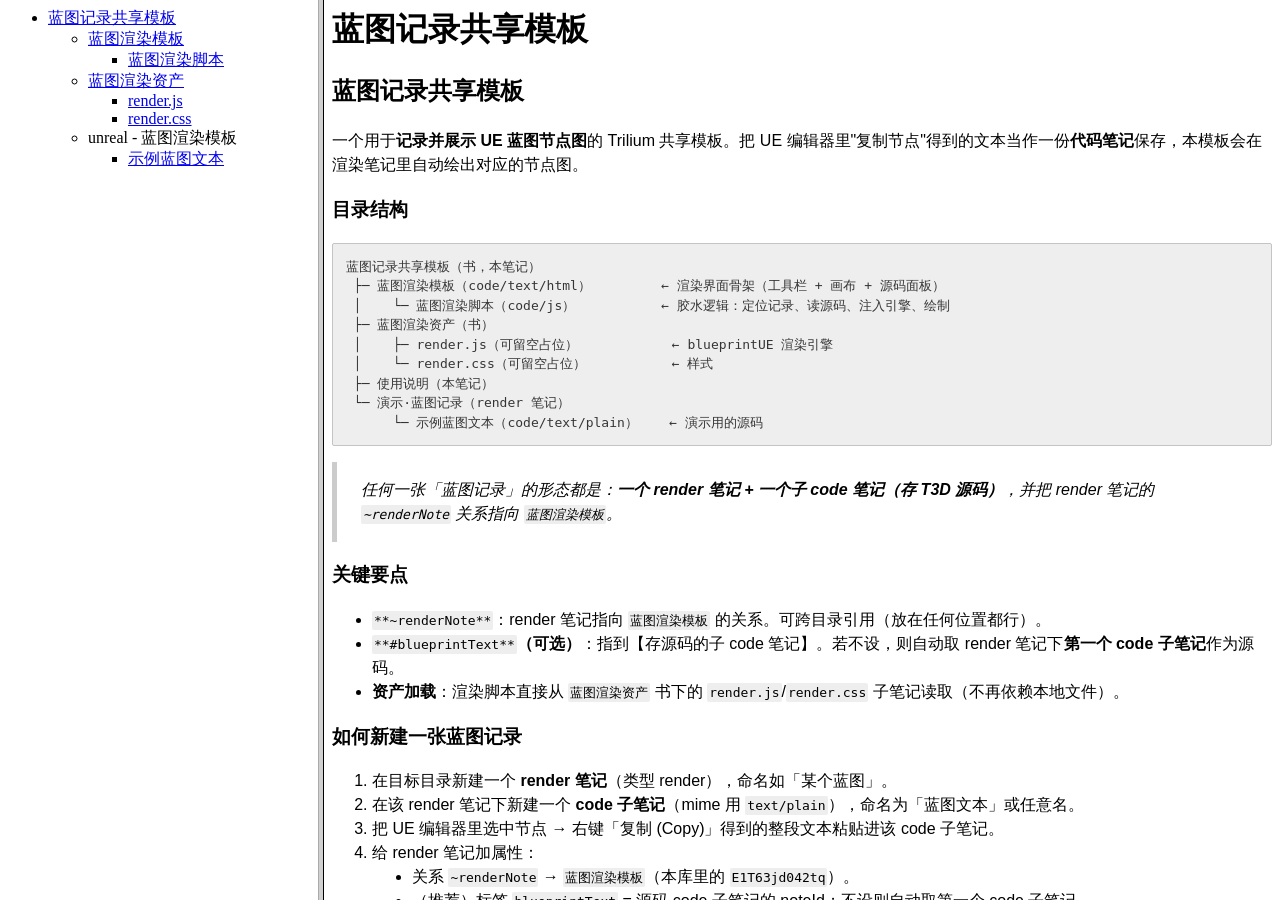
<file: index.html>
<!DOCTYPE html PUBLIC "-//W3C//DTD XHTML 1.0 Strict//EN" "http://www.w3.org/TR/xhtml1/DTD/xhtml1-transitional.dtd">
<html>
<head>
    <meta charset="utf-8">
    <meta name="viewport" content="width=device-width, initial-scale=1">
</head>
<frameset cols="25%,75%">
    <frame name="navigation" src="navigation.html">
    <frame name="detail" src="%E8%93%9D%E5%9B%BE%E8%AE%B0%E5%BD%95%E5%85%B1%E4%BA%AB%E6%A8%A1%E6%9D%BF.html">
</frameset>
</html>
</file>
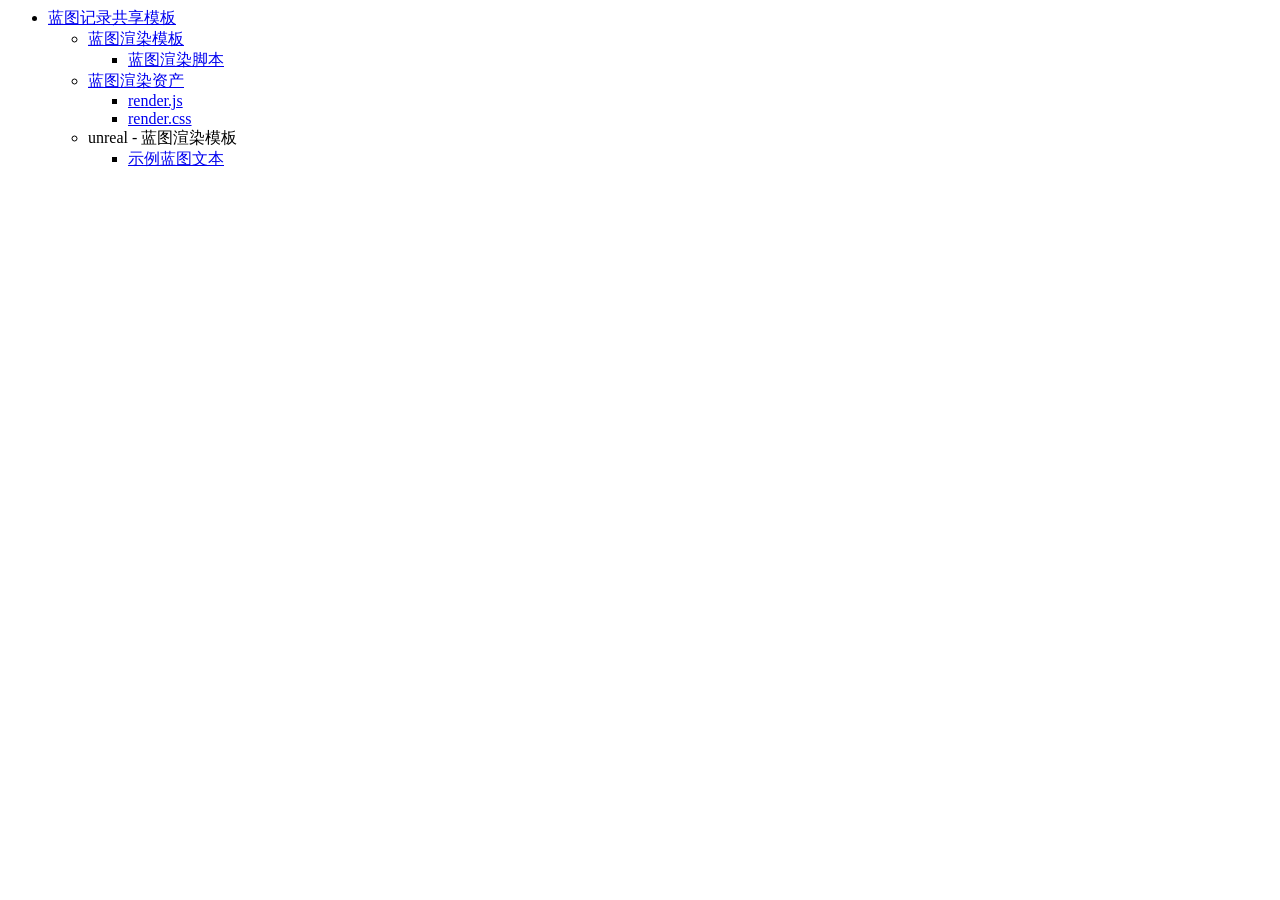
<file: navigation.html>
<html>
  
  <head>
    <meta charset="utf-8">
    <link rel="stylesheet" href="style.css">
  </head>
  
  <body>
    <ul>
      <li><a href="%E8%93%9D%E5%9B%BE%E8%AE%B0%E5%BD%95%E5%85%B1%E4%BA%AB%E6%A8%A1%E6%9D%BF.html"
        target="detail">蓝图记录共享模板</a>
        <ul>
          <li><a href="%E8%93%9D%E5%9B%BE%E8%AE%B0%E5%BD%95%E5%85%B1%E4%BA%AB%E6%A8%A1%E6%9D%BF/%E8%93%9D%E5%9B%BE%E6%B8%B2%E6%9F%93%E6%A8%A1%E6%9D%BF.html"
            target="detail">蓝图渲染模板</a>
            <ul>
              <li><a href="%E8%93%9D%E5%9B%BE%E8%AE%B0%E5%BD%95%E5%85%B1%E4%BA%AB%E6%A8%A1%E6%9D%BF/%E8%93%9D%E5%9B%BE%E6%B8%B2%E6%9F%93%E6%A8%A1%E6%9D%BF/%E8%93%9D%E5%9B%BE%E6%B8%B2%E6%9F%93%E8%84%9A%E6%9C%AC.js"
                target="detail">蓝图渲染脚本</a>
              </li>
            </ul>
          </li>
          <li><a href="%E8%93%9D%E5%9B%BE%E8%AE%B0%E5%BD%95%E5%85%B1%E4%BA%AB%E6%A8%A1%E6%9D%BF/%E8%93%9D%E5%9B%BE%E6%B8%B2%E6%9F%93%E8%B5%84%E4%BA%A7.html"
            target="detail">蓝图渲染资产</a>
            <ul>
              <li><a href="%E8%93%9D%E5%9B%BE%E8%AE%B0%E5%BD%95%E5%85%B1%E4%BA%AB%E6%A8%A1%E6%9D%BF/%E8%93%9D%E5%9B%BE%E6%B8%B2%E6%9F%93%E8%B5%84%E4%BA%A7/render.js"
                target="detail">render.js</a>
              </li>
              <li><a href="%E8%93%9D%E5%9B%BE%E8%AE%B0%E5%BD%95%E5%85%B1%E4%BA%AB%E6%A8%A1%E6%9D%BF/%E8%93%9D%E5%9B%BE%E6%B8%B2%E6%9F%93%E8%B5%84%E4%BA%A7/render.css"
                target="detail">render.css</a>
              </li>
            </ul>
          </li>
          <li>unreal - 蓝图渲染模板
            <ul>
              <li><a href="%E8%93%9D%E5%9B%BE%E8%AE%B0%E5%BD%95%E5%85%B1%E4%BA%AB%E6%A8%A1%E6%9D%BF/unreal%20-%20%E8%93%9D%E5%9B%BE%E6%B8%B2%E6%9F%93%E6%A8%A1%E6%9D%BF/%E7%A4%BA%E4%BE%8B%E8%93%9D%E5%9B%BE%E6%96%87%E6%9C%AC.txt"
                target="detail">示例蓝图文本</a>
              </li>
            </ul>
          </li>
        </ul>
      </li>
    </ul>
  </body>

</html>
</file>
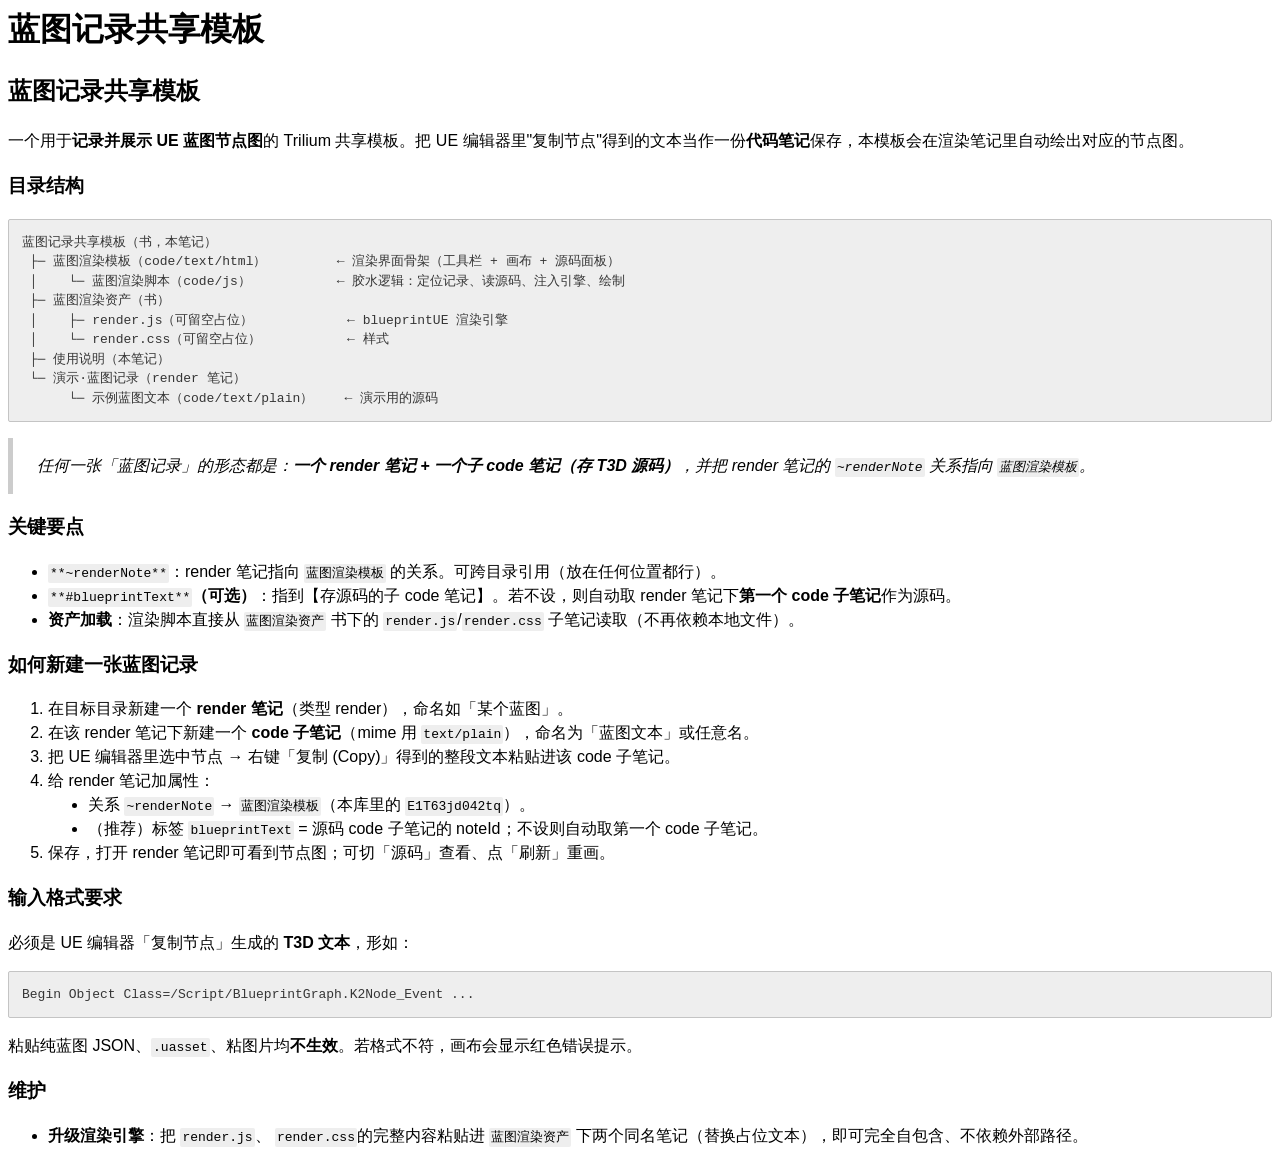
<file: 蓝图记录共享模板.html>
<html>
  
  <head>
    <meta charset="utf-8">
    <meta name="viewport" content="width=device-width, initial-scale=1">
    <link rel="stylesheet" href="style.css">
    <base target="_parent">
    <title data-trilium-title>蓝图记录共享模板</title>
  </head>
  
  <body>
    <div class="content">
       <h1 data-trilium-h1>蓝图记录共享模板</h1>

      <div class="ck-content">
        <h2>蓝图记录共享模板</h2>
        <p>一个用于<strong>记录并展示 UE 蓝图节点图</strong>的 Trilium 共享模板。把 UE 编辑器里"复制节点"得到的文本当作一份<strong>代码笔记</strong>保存，本模板会在渲染笔记里自动绘出对应的节点图。</p>
        <h3>目录结构</h3><pre><code class="language-text-x-trilium-auto">蓝图记录共享模板（书，本笔记）
 ├─ 蓝图渲染模板（code/text/html）         ← 渲染界面骨架（工具栏 + 画布 + 源码面板）
 │    └─ 蓝图渲染脚本（code/js）           ← 胶水逻辑：定位记录、读源码、注入引擎、绘制
 ├─ 蓝图渲染资产（书）
 │    ├─ render.js（可留空占位）            ← blueprintUE 渲染引擎
 │    └─ render.css（可留空占位）           ← 样式
 ├─ 使用说明（本笔记）
 └─ 演示·蓝图记录（render 笔记）
      └─ 示例蓝图文本（code/text/plain）    ← 演示用的源码</code></pre>
        <blockquote>
          <p>任何一张「蓝图记录」的形态都是：<strong>一个 render 笔记 + 一个子 code 笔记（存 T3D 源码）</strong>，并把
            render 笔记的 <code spellcheck="false">~renderNote</code> 关系指向 <code spellcheck="false">蓝图渲染模板</code>。</p>
        </blockquote>
        <h3>关键要点</h3>
        <ul>
          <li><code spellcheck="false">**~renderNote**</code>：render 笔记指向 <code spellcheck="false">蓝图渲染模板</code> 的关系。可跨目录引用（放在任何位置都行）。</li>
          <li><code spellcheck="false">**#blueprintText**</code><strong>（可选）</strong>：指到【存源码的子
            code 笔记】。若不设，则自动取 render 笔记下<strong>第一个 code 子笔记</strong>作为源码。</li>
          <li><strong>资产加载</strong>：渲染脚本直接从 <code spellcheck="false">蓝图渲染资产</code> 书下的
            <code
            spellcheck="false">render.js</code>/<code spellcheck="false">render.css</code> 子笔记读取（不再依赖本地文件）。</li>
        </ul>
        <h3>如何新建一张蓝图记录</h3>
        <ol>
          <li>在目标目录新建一个 <strong>render 笔记</strong>（类型 render），命名如「某个蓝图」。</li>
          <li>在该 render 笔记下新建一个 <strong>code 子笔记</strong>（mime 用 <code spellcheck="false">text/plain</code>），命名为「蓝图文本」或任意名。</li>
          <li>把 UE 编辑器里选中节点 → 右键「复制 (Copy)」得到的整段文本粘贴进该 code 子笔记。</li>
          <li>给 render 笔记加属性：
            <ul>
              <li>关系 <code spellcheck="false">~renderNote</code> → <code spellcheck="false">蓝图渲染模板</code>（本库里的
                <code
                spellcheck="false">E1T63jd042tq</code>）。</li>
              <li>（推荐）标签 <code spellcheck="false">blueprintText</code> = 源码 code 子笔记的 noteId；不设则自动取第一个
                code 子笔记。</li>
            </ul>
          </li>
          <li>保存，打开 render 笔记即可看到节点图；可切「源码」查看、点「刷新」重画。</li>
        </ol>
        <h3>输入格式要求</h3>
        <p>必须是 UE 编辑器「复制节点」生成的 <strong>T3D 文本</strong>，形如：</p><pre><code class="language-text-x-trilium-auto">Begin Object Class=/Script/BlueprintGraph.K2Node_Event ...</code></pre>
        <p>粘贴纯蓝图 JSON、<code spellcheck="false">.uasset</code>、粘图片均<strong>不生效</strong>。若格式不符，画布会显示红色错误提示。</p>
        <h3>维护</h3>
        <ul>
          <li><strong>升级渲染引擎</strong>：把 <code spellcheck="false">render.js</code>、
            <code
            spellcheck="false">render.css</code>的完整内容粘贴进 <code spellcheck="false">蓝图渲染资产</code> 下两个同名笔记（替换占位文本），即可完全自包含、不依赖外部路径。</li>
        </ul>
      </div>
    </div>
  </body>

</html>
</file>
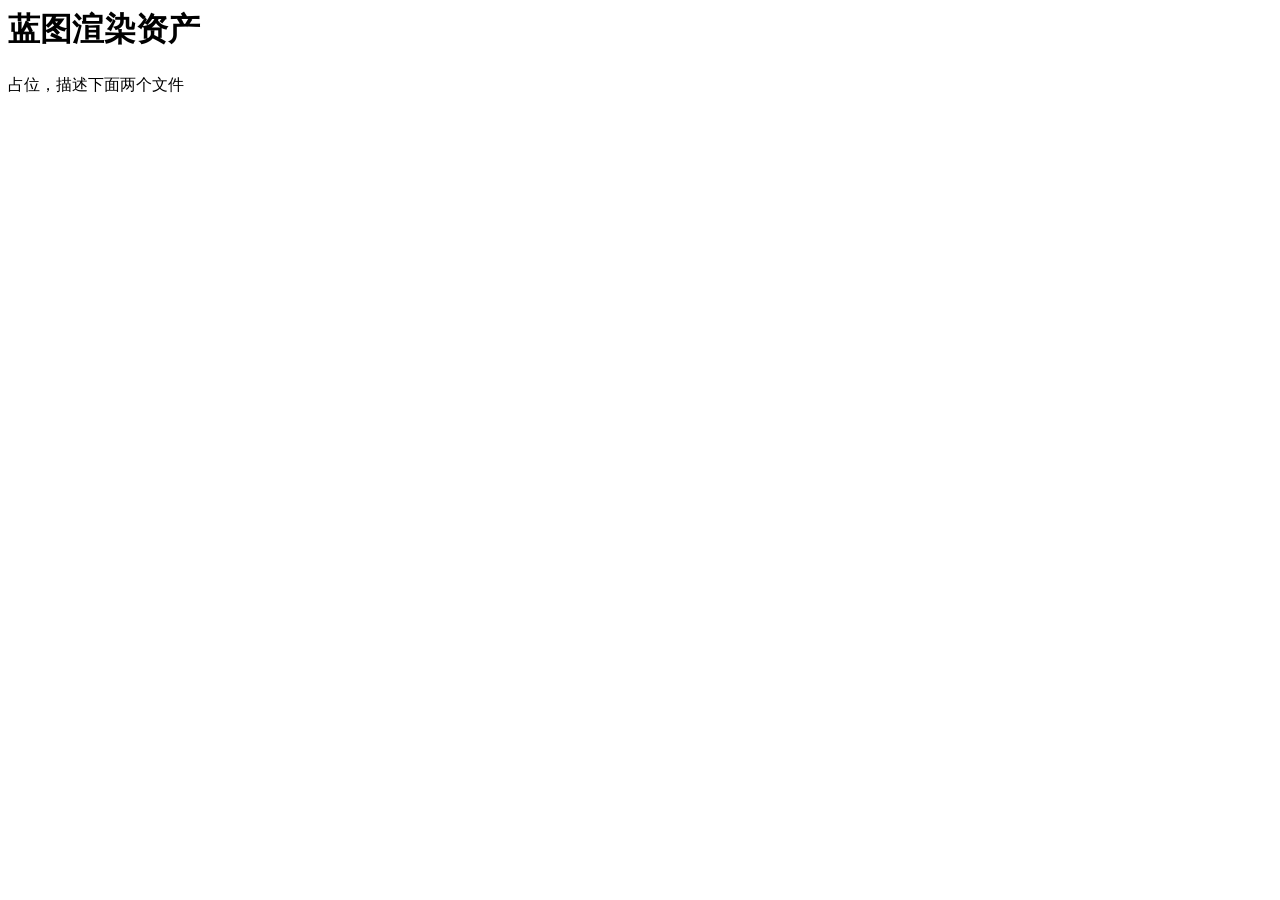
<file: 蓝图记录共享模板/蓝图渲染资产.html>
<html>
  
  <head>
    <meta charset="utf-8">
    <meta name="viewport" content="width=device-width, initial-scale=1">
    <link rel="stylesheet" href="../style.css">
    <base target="_parent">
    <title data-trilium-title>蓝图渲染资产</title>
  </head>
  
  <body>
    <div class="content">
       <h1 data-trilium-h1>蓝图渲染资产</h1>

      <div class="ck-content">
        <p>占位，描述下面两个文件</p>
      </div>
    </div>
  </body>

</html>
</file>
<file: style.css>
/**
 * @license Copyright (c) 2003-2026, CKSource Holding sp. z o.o. All rights reserved.
 * For licensing, see LICENSE.md or https://ckeditor.com/legal/ckeditor-licensing-options
 */
.ck-content code {
  background-color: #c7c7c74d;
  border-radius: 2px;
  padding: .15em;
}

.ck-content blockquote {
  border-left: 5px solid #ccc;
  margin-left: 0;
  margin-right: 0;
  padding-left: 1.5em;
  padding-right: 1.5em;
  font-style: italic;
  overflow: hidden;
}

.ck-content[dir="rtl"] blockquote {
  border-left: 0;
  border-right: 5px solid #ccc;
}

.ck-content pre {
  color: #353535;
  text-align: left;
  tab-size: 4;
  white-space: pre-wrap;
  direction: ltr;
  background: #c7c7c74d;
  border: 1px solid #c4c4c4;
  border-radius: 2px;
  min-width: 200px;
  margin: .9em 0;
  padding: 1em;
  font-style: normal;
}

.ck-content pre code {
  background: unset;
  border-radius: 0;
  padding: 0;
}

:root {
  --ck-content-font-family: Helvetica, Arial, Tahoma, Verdana, Sans-Serif;
  --ck-content-font-size: medium;
  --ck-content-font-color: #000;
  --ck-content-line-height: 1.5;
  --ck-content-word-break: normal;
  --ck-content-overflow-wrap: break-word;
}

.ck-content {
  font-family: var(--ck-content-font-family);
  font-size: var(--ck-content-font-size);
  color: var(--ck-content-font-color);
  line-height: var(--ck-content-line-height);
  word-break: var(--ck-content-word-break);
  overflow-wrap: var(--ck-content-overflow-wrap);
}

:root {
  --ck-content-font-size-tiny: .7em;
  --ck-content-font-size-small: .85em;
  --ck-content-font-size-big: 1.4em;
  --ck-content-font-size-huge: 1.8em;
}

.ck-content .text-tiny {
  font-size: var(--ck-content-font-size-tiny);
}

.ck-content .text-small {
  font-size: var(--ck-content-font-size-small);
}

.ck-content .text-big {
  font-size: var(--ck-content-font-size-big);
}

.ck-content .text-huge {
  font-size: var(--ck-content-font-size-huge);
}

:root {
  --ck-content-highlight-marker-yellow: #fdfd77;
  --ck-content-highlight-marker-green: #62f962;
  --ck-content-highlight-marker-pink: #fc7899;
  --ck-content-highlight-marker-blue: #72ccfd;
  --ck-content-highlight-pen-red: #e71313;
  --ck-content-highlight-pen-green: #128a00;
}

.ck-content .marker-yellow {
  background-color: var(--ck-content-highlight-marker-yellow);
}

.ck-content .marker-green {
  background-color: var(--ck-content-highlight-marker-green);
}

.ck-content .marker-pink {
  background-color: var(--ck-content-highlight-marker-pink);
}

.ck-content .marker-blue {
  background-color: var(--ck-content-highlight-marker-blue);
}

.ck-content .pen-red {
  color: var(--ck-content-highlight-pen-red);
  background-color: #0000;
}

.ck-content .pen-green {
  color: var(--ck-content-highlight-pen-green);
  background-color: #0000;
}

.ck-content hr {
  vertical-align: middle;
  background: #dedede;
  border: 0;
  width: 100%;
  height: 4px;
  margin: 15px 0;
  display: inline-block;
}

:root {
  --ck-content-color-image-caption-background: #f7f7f7;
  --ck-content-color-image-caption-text: #333;
  --ck-content-image-style-spacing: 1.5em;
  --ck-content-inline-image-style-spacing: calc(var(--ck-content-image-style-spacing) / 2);
}

.ck-content .image > figcaption {
  caption-side: bottom;
  word-break: normal;
  overflow-wrap: anywhere;
  break-before: avoid;
  color: var(--ck-content-color-image-caption-text);
  background-color: var(--ck-content-color-image-caption-background);
  outline-offset: -1px;
  padding: .6em;
  font-size: .75em;
  display: table-caption;
}

@media (forced-colors: active) {
  .ck-content .image > figcaption {
    background-color: unset;
    color: unset;
  }
}

.ck-content img.image_resized {
  height: auto;
}

.ck-content .image.image_resized {
  box-sizing: border-box;
  max-width: 100%;
  display: block;
}

.ck-content .image.image_resized img {
  width: 100%;
}

.ck-content .image.image_resized > figcaption {
  display: block;
}

.ck-content .image.image-style-block-align-left, .ck-content .image.image-style-block-align-right {
  max-width: calc(100% - var(--ck-content-image-style-spacing));
}

.ck-content .image.image-style-align-left, .ck-content .image.image-style-align-right {
  clear: none;
}

.ck-content .image.image-style-side {
  float: right;
  margin-left: var(--ck-content-image-style-spacing);
  max-width: 50%;
}

.ck-content .image.image-style-align-left {
  float: left;
  margin-right: var(--ck-content-image-style-spacing);
}

.ck-content .image.image-style-align-right {
  float: right;
  margin-left: var(--ck-content-image-style-spacing);
}

.ck-content .image.image-style-block-align-right {
  margin-left: auto;
  margin-right: 0;
}

.ck-content .image.image-style-block-align-left {
  margin-left: 0;
  margin-right: auto;
}

.ck-content .image-style-align-center {
  margin-left: auto;
  margin-right: auto;
}

.ck-content .image-style-align-left {
  float: left;
  margin-right: var(--ck-content-image-style-spacing);
}

.ck-content .image-style-align-right {
  float: right;
  margin-left: var(--ck-content-image-style-spacing);
}

.ck-content p + .image.image-style-align-left, .ck-content p + .image.image-style-align-right, .ck-content p + .image.image-style-side {
  margin-top: 0;
}

.ck-content .image-inline.image-style-align-left, .ck-content .image-inline.image-style-align-right {
  margin-top: var(--ck-content-inline-image-style-spacing);
  margin-bottom: var(--ck-content-inline-image-style-spacing);
}

.ck-content .image-inline.image-style-align-left {
  margin-right: var(--ck-content-inline-image-style-spacing);
}

.ck-content .image-inline.image-style-align-right {
  margin-left: var(--ck-content-inline-image-style-spacing);
}

.ck-content .image {
  clear: both;
  text-align: center;
  min-width: 50px;
  margin: .9em auto;
  display: table;
}

.ck-content .image img {
  min-width: 100%;
  max-width: 100%;
  height: auto;
  margin: 0 auto;
  display: block;
}

.ck-content .image-inline {
  align-items: flex-start;
  max-width: 100%;
  display: inline-flex;
}

.ck-content .image-inline picture {
  display: flex;
}

.ck-content .image-inline picture, .ck-content .image-inline img {
  flex-grow: 1;
  flex-shrink: 1;
  max-width: 100%;
}

:root {
  --ck-content-list-marker-color: var(--ck-content-font-color);
  --ck-content-list-marker-font-family: var(--ck-content-font-family);
  --ck-content-list-marker-font-size: var(--ck-content-font-size);
  --ck-content-todo-list-checkmark-size: 16px;
}

.ck-content li > p:first-of-type {
  margin-top: 0;
}

.ck-content li > p:only-of-type {
  margin-top: 0;
  margin-bottom: 0;
}

.ck-content li.ck-list-marker-bold::marker {
  font-weight: bold;
}

.ck-content li.ck-list-marker-italic::marker {
  font-style: italic;
}

.ck-content li.ck-list-marker-color::marker {
  color: var(--ck-content-list-marker-color);
}

.ck-content li.ck-list-marker-font-family::marker {
  font-family: var(--ck-content-list-marker-font-family);
}

.ck-content li.ck-list-marker-font-size::marker {
  font-size: var(--ck-content-list-marker-font-size);
}

.ck-content li.ck-list-marker-font-size-tiny::marker {
  font-size: var(--ck-content-font-size-tiny);
}

.ck-content li.ck-list-marker-font-size-small::marker {
  font-size: var(--ck-content-font-size-small);
}

.ck-content li.ck-list-marker-font-size-big::marker {
  font-size: var(--ck-content-font-size-big);
}

.ck-content li.ck-list-marker-font-size-huge::marker {
  font-size: var(--ck-content-font-size-huge);
}

.ck-content ol {
  list-style-type: decimal;
}

.ck-content ol ol {
  list-style-type: lower-latin;
}

.ck-content ol ol ol {
  list-style-type: lower-roman;
}

.ck-content ol ol ol ol {
  list-style-type: upper-latin;
}

.ck-content ol ol ol ol ol {
  list-style-type: upper-roman;
}

.ck-content ul {
  list-style-type: disc;
}

.ck-content ul ul {
  list-style-type: circle;
}

.ck-content ul ul ul {
  list-style-type: square;
}

.ck-content ul ul ul ul {
  list-style-type: square;
}

.ck-content .todo-list .todo-list__label > input {
  -webkit-appearance: none;
  width: var(--ck-content-todo-list-checkmark-size);
  height: var(--ck-content-todo-list-checkmark-size);
  vertical-align: middle;
  border: 0;
  margin-left: 0;
  margin-right: -15px;
  display: inline-block;
  position: relative;
  left: -25px;
  right: 0;
}

[dir="rtl"]:is(.ck-content .todo-list .todo-list__label > input) {
  margin-left: -15px;
  margin-right: 0;
  left: 0;
  right: -25px;
}

.ck-content .todo-list .todo-list__label > input:before {
  box-sizing: border-box;
  content: "";
  border: 1px solid #333;
  border-radius: 2px;
  width: 100%;
  height: 100%;
  transition: box-shadow .25s ease-in-out;
  display: block;
  position: absolute;
}

@media (prefers-reduced-motion: reduce) {
  .ck-content .todo-list .todo-list__label > input:before {
    transition: none;
  }
}

.ck-content .todo-list .todo-list__label > input:after {
  box-sizing: content-box;
  pointer-events: none;
  content: "";
  left: calc(var(--ck-content-todo-list-checkmark-size) / 3);
  top: calc(var(--ck-content-todo-list-checkmark-size) / 5.3);
  width: calc(var(--ck-content-todo-list-checkmark-size) / 5.3);
  height: calc(var(--ck-content-todo-list-checkmark-size) / 2.6);
  border-style: solid;
  border-color: #0000;
  border-width: 0 calc(var(--ck-content-todo-list-checkmark-size) / 8) calc(var(--ck-content-todo-list-checkmark-size) / 8) 0;
  display: block;
  position: absolute;
  transform: rotate(45deg);
}

.ck-content .todo-list .todo-list__label > input[checked]:before {
  background: #26ab33;
  border-color: #26ab33;
}

.ck-content .todo-list .todo-list__label > input[checked]:after {
  border-color: #fff;
}

.ck-content .todo-list {
  list-style: none;
}

.ck-content .todo-list li {
  margin-bottom: 5px;
  position: relative;
}

.ck-content .todo-list li .todo-list {
  margin-top: 5px;
}

.ck-content .todo-list .todo-list__label .todo-list__label__description {
  vertical-align: middle;
}

.ck-content .todo-list .todo-list__label.todo-list__label_without-description input[type="checkbox"] {
  position: absolute;
}

.ck-content .media {
  clear: both;
  min-width: 15em;
  margin: .9em auto;
  display: block;
}

.ck-content .media:has( > div[data-oembed-url*="open.spotify.com"]) {
  width: 300px;
  min-width: 286px;
}

.ck-content .media.media_resized {
  box-sizing: border-box;
  max-width: 100%;
  display: block;
}

.ck-content .media.media_resized > div[data-oembed-url] {
  width: 100%;
}

:root {
  --ck-content-media-style-spacing: 1.5em;
}

.ck-content .media.media-style-align-left, .ck-content .media.media-style-align-right {
  clear: none;
  width: 100%;
}

.ck-content .media.media-style-align-left {
  float: left;
  margin-right: var(--ck-content-media-style-spacing);
}

.ck-content .media.media-style-align-right {
  float: right;
  margin-left: var(--ck-content-media-style-spacing);
}

.ck-content .media.media-style-block-align-left {
  margin-left: 0;
  margin-right: auto;
}

.ck-content .media.media-style-block-align-right {
  margin-left: auto;
  margin-right: 0;
}

:root {
  --ck-content-color-mention-background: #9900301a;
  --ck-content-color-mention-text: #990030;
}

.ck-content .mention {
  background: var(--ck-content-color-mention-background);
  color: var(--ck-content-color-mention-text);
}

.ck-content .page-break {
  clear: both;
  justify-content: center;
  align-items: center;
  padding: 5px 0;
  display: flex;
  position: relative;
}

.ck-content .page-break:after {
  content: "";
  border-bottom: 2px dashed #c4c4c4;
  width: 100%;
  position: absolute;
}

.ck-content .page-break__label {
  z-index: 1;
  text-transform: uppercase;
  color: #333;
  -webkit-user-select: none;
  user-select: none;
  background: #fff;
  border: 1px solid #c4c4c4;
  border-radius: 2px;
  padding: .3em .6em;
  font-size: .75em;
  font-weight: bold;
  display: block;
  position: relative;
  box-shadow: 2px 2px 1px #00000026;
}

@media print {
  .ck-content .page-break {
    padding: 0;
  }

  .ck-content .page-break:after {
    display: none;
  }

  .ck-content :has( + .page-break) {
    margin-bottom: 0;
  }
}

:root {
  --ck-content-table-style-spacing: 1.5em;
  --ck-content-color-table-caption-background: #f7f7f7;
  --ck-content-color-table-caption-text: #333;
}

.ck-content .table th {
  text-align: start;
}

.ck-content[dir="rtl"] .table th {
  text-align: right;
}

.ck-content[dir="ltr"] .table th {
  text-align: left;
}

.ck-content figure.table:not(.layout-table) {
  display: table;
}

.ck-content figure.table:not(.layout-table) > table {
  width: 100%;
  height: 100%;
}

.ck-content .table:not(.layout-table) {
  margin: .9em auto;
}

.ck-content table.table:not(.layout-table), .ck-content figure.table:not(.layout-table) > table {
  border-collapse: collapse;
  border-spacing: 0;
  border: 1px double #b3b3b3;
}

:is(:is(.ck-content table.table:not(.layout-table), .ck-content figure.table:not(.layout-table) > table) > thead, :is(.ck-content table.table:not(.layout-table), .ck-content figure.table:not(.layout-table) > table) > tfoot, :is(.ck-content table.table:not(.layout-table), .ck-content figure.table:not(.layout-table) > table) > tbody) > tr > th {
  background: #0000000d;
  font-weight: bold;
}

:is(:is(:is(.ck-content table.table:not(.layout-table), .ck-content figure.table:not(.layout-table) > table) > thead, :is(.ck-content table.table:not(.layout-table), .ck-content figure.table:not(.layout-table) > table) > tfoot, :is(.ck-content table.table:not(.layout-table), .ck-content figure.table:not(.layout-table) > table) > tbody) > tr > td, :is(:is(.ck-content table.table:not(.layout-table), .ck-content figure.table:not(.layout-table) > table) > thead, :is(.ck-content table.table:not(.layout-table), .ck-content figure.table:not(.layout-table) > table) > tfoot, :is(.ck-content table.table:not(.layout-table), .ck-content figure.table:not(.layout-table) > table) > tbody) > tr > th) > p:first-of-type {
  margin-top: 0;
}

:is(:is(:is(.ck-content table.table:not(.layout-table), .ck-content figure.table:not(.layout-table) > table) > thead, :is(.ck-content table.table:not(.layout-table), .ck-content figure.table:not(.layout-table) > table) > tfoot, :is(.ck-content table.table:not(.layout-table), .ck-content figure.table:not(.layout-table) > table) > tbody) > tr > td, :is(:is(.ck-content table.table:not(.layout-table), .ck-content figure.table:not(.layout-table) > table) > thead, :is(.ck-content table.table:not(.layout-table), .ck-content figure.table:not(.layout-table) > table) > tfoot, :is(.ck-content table.table:not(.layout-table), .ck-content figure.table:not(.layout-table) > table) > tbody) > tr > th) > p:last-of-type {
  margin-bottom: 0;
}

:is(:is(.ck-content table.table:not(.layout-table), .ck-content figure.table:not(.layout-table) > table) > thead, :is(.ck-content table.table:not(.layout-table), .ck-content figure.table:not(.layout-table) > table) > tfoot, :is(.ck-content table.table:not(.layout-table), .ck-content figure.table:not(.layout-table) > table) > tbody) > tr > td, :is(:is(.ck-content table.table:not(.layout-table), .ck-content figure.table:not(.layout-table) > table) > thead, :is(.ck-content table.table:not(.layout-table), .ck-content figure.table:not(.layout-table) > table) > tfoot, :is(.ck-content table.table:not(.layout-table), .ck-content figure.table:not(.layout-table) > table) > tbody) > tr > th {
  border: 1px solid #bfbfbf;
  min-width: 2em;
  padding: .4em;
}

@media print {
  .ck-content figure.table:not(.layout-table) {
    width: fit-content;
    height: fit-content;
  }

  .ck-content figure.table:not(.layout-table) > table {
    height: initial;
  }
}

.ck-content table.table.layout-table, .ck-content figure.table.layout-table {
  margin-top: 0;
  margin-bottom: 0;
}

.ck-content table.table.layout-table, .ck-content figure.table.layout-table > table {
  border-spacing: 0;
}

.ck-content .table.table-style-align-left {
  float: left;
  margin-right: var(--ck-content-table-style-spacing);
}

.ck-content .table.table-style-align-right {
  float: right;
  margin-left: var(--ck-content-table-style-spacing);
}

.ck-content .table.table-style-align-center {
  margin-left: auto;
  margin-right: auto;
}

.ck-content .table.table-style-block-align-left {
  margin-left: 0;
  margin-right: auto;
}

.ck-content .table.table-style-block-align-right {
  margin-left: auto;
  margin-right: 0;
}

.ck-content .table > figcaption, .ck-content figure.table > table > caption {
  caption-side: top;
  word-break: normal;
  overflow-wrap: anywhere;
  text-align: center;
  color: var(--ck-content-color-table-caption-text);
  background-color: var(--ck-content-color-table-caption-background);
  outline-offset: -1px;
  padding: .6em;
  font-size: .75em;
  display: table-caption;
}

@media (forced-colors: active) {
  .ck-content .table > figcaption, .ck-content figure.table > table > caption {
    background-color: unset;
    color: unset;
  }
}

.ck-content .table .ck-table-resized {
  table-layout: fixed;
}

.ck-content .table td, .ck-content .table th {
  overflow-wrap: break-word;
}

/*# sourceMappingURL=ckeditor5-content.css.map */
</file>
